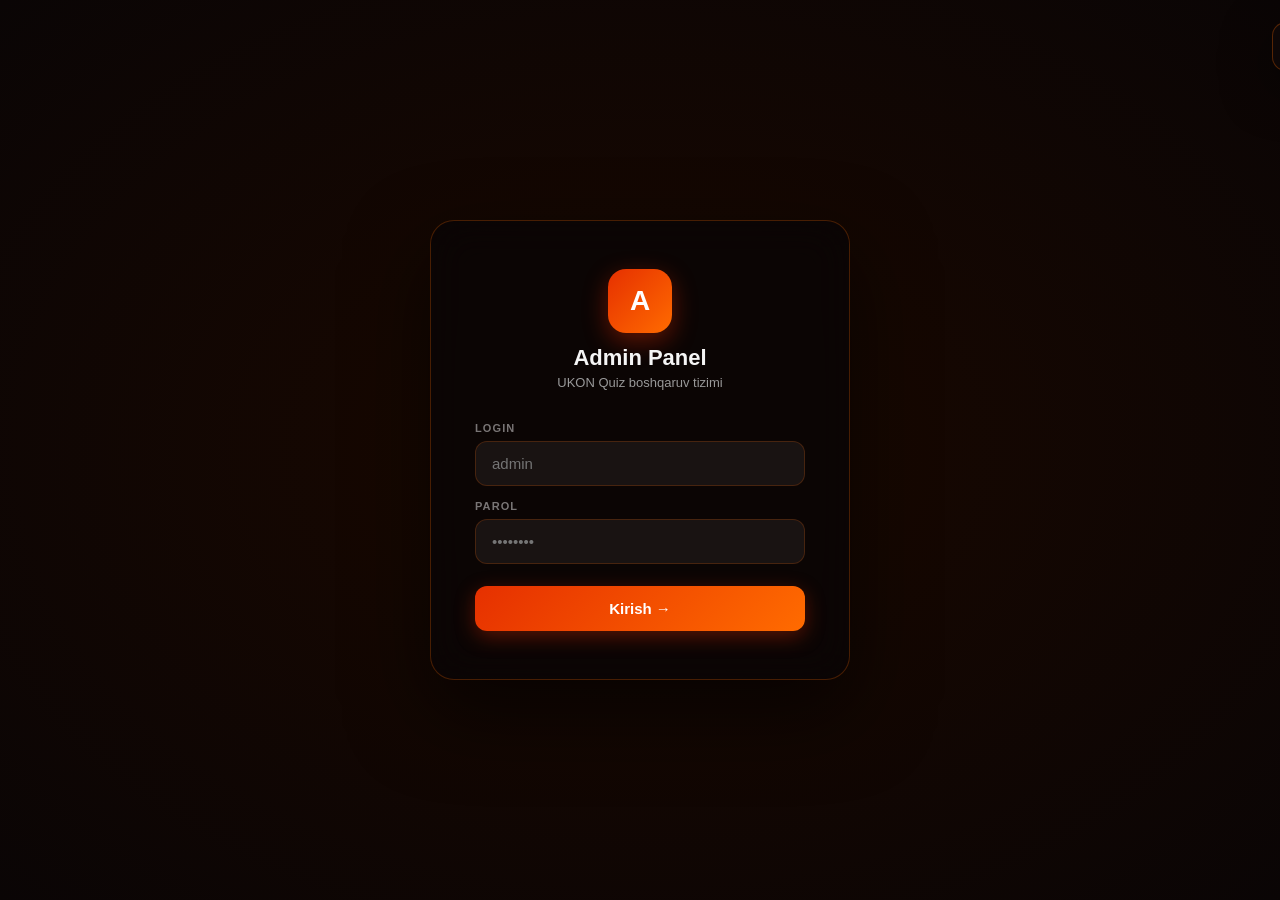
<file: admin.html>
<!DOCTYPE html>
<html lang="uz">
<head>
    <meta charset="UTF-8">
    <meta name="viewport" content="width=device-width, initial-scale=1.0">
    <title>UKON Quiz — Admin Panel</title>
    <style>
        *, *::before, *::after { margin:0; padding:0; box-sizing:border-box; }
        :root {
            --red:#e63000; --orange:#ff6b00; --gold:#ffd700;
            --dark:#0a0505; --glass:rgba(10,5,5,0.85);
            --border:rgba(255,107,0,0.25); --text:#f5f5f5; --muted:#999;
        }
        body { font-family:'Segoe UI',Arial,sans-serif; background:#0f0808; color:var(--text); min-height:100vh; }

        /* LOGIN */
        .login-wrap {
            min-height:100vh; display:flex; align-items:center; justify-content:center;
            background: radial-gradient(ellipse at center, #1a0800 0%, #0a0505 100%);
        }
        .login-card {
            background:var(--glass); border:1px solid var(--border);
            border-radius:24px; padding:48px 44px; width:100%; max-width:420px;
            backdrop-filter:blur(20px);
            box-shadow:0 32px 80px rgba(0,0,0,0.6);
        }
        .admin-logo { text-align:center; margin-bottom:32px; }
        .admin-logo-icon {
            width:64px; height:64px; border-radius:18px; margin:0 auto 12px;
            background:linear-gradient(135deg,var(--red),var(--orange));
            display:flex; align-items:center; justify-content:center;
            font-size:28px; font-weight:900; color:white;
            box-shadow:0 8px 24px rgba(230,48,0,0.4);
        }
        .admin-logo h1 { font-size:22px; font-weight:800; }
        .admin-logo p { font-size:13px; color:var(--muted); margin-top:4px; }

        label { display:block; font-size:11px; font-weight:600; letter-spacing:0.1em; text-transform:uppercase; color:rgba(255,255,255,0.45); margin-bottom:7px; }
        input[type="text"], input[type="password"] {
            width:100%; background:rgba(255,255,255,0.06); border:1px solid rgba(255,107,0,0.2);
            border-radius:12px; padding:13px 16px; color:var(--text); font-size:15px; outline:none; transition:all 0.2s;
        }
        input:focus { border-color:var(--orange); background:rgba(255,107,0,0.06); box-shadow:0 0 0 3px rgba(255,107,0,0.12); }
        .form-group { margin-bottom:14px; }
        .btn-primary {
            width:100%; padding:14px; border:none; border-radius:12px; cursor:pointer;
            background:linear-gradient(135deg,var(--red),var(--orange)); color:white;
            font-size:15px; font-weight:700; margin-top:8px;
            box-shadow:0 6px 20px rgba(230,48,0,0.35); transition:all 0.2s;
        }
        .btn-primary:hover { transform:translateY(-2px); box-shadow:0 10px 28px rgba(230,48,0,0.5); }
        .error-box {
            display:none; background:rgba(230,48,0,0.1); border:1px solid rgba(230,48,0,0.3);
            border-radius:10px; padding:11px 14px; font-size:13px; color:#ff7755; margin-bottom:14px;
        }

        /* DASHBOARD */
        .dashboard { display:none; min-height:100vh; }

        /* SIDEBAR */
        .sidebar {
            position:fixed; left:0; top:0; bottom:0; width:260px;
            background:rgba(10,5,5,0.95); border-right:1px solid var(--border);
            padding:24px 0; z-index:100;
        }
        .sidebar-logo {
            padding:0 24px 24px; border-bottom:1px solid rgba(255,107,0,0.1);
            margin-bottom:16px;
        }
        .sidebar-logo span {
            font-size:22px; font-weight:900;
            background:linear-gradient(135deg,var(--orange),var(--gold));
            -webkit-background-clip:text; -webkit-text-fill-color:transparent; background-clip: text;
        }
        .sidebar-logo p { font-size:11px; color:var(--muted); margin-top:2px; }

        .nav-item {
            display:flex; align-items:center; gap:12px;
            padding:12px 24px; cursor:pointer; transition:all 0.2s;
            font-size:14px; font-weight:500; color:var(--muted);
            border-left:3px solid transparent;
        }
        .nav-item:hover { color:var(--text); background:rgba(255,107,0,0.06); }
        .nav-item.active { color:var(--orange); background:rgba(255,107,0,0.08); border-left-color:var(--orange); }
        .nav-icon { font-size:18px; width:24px; text-align:center; }

        .sidebar-bottom {
            position:absolute; bottom:0; left:0; right:0;
            padding:16px 24px; border-top:1px solid rgba(255,107,0,0.1);
        }
        .admin-info { display:flex; align-items:center; gap:10px; margin-bottom:12px; }
        .admin-avatar {
            width:36px; height:36px; border-radius:10px;
            background:linear-gradient(135deg,var(--red),var(--orange));
            display:flex; align-items:center; justify-content:center;
            font-weight:700; font-size:14px;
        }
        .admin-name { font-size:13px; font-weight:600; }
        .admin-role { font-size:11px; color:var(--muted); }
        .btn-logout {
            width:100%; padding:9px; border:1px solid rgba(255,107,0,0.3);
            border-radius:10px; background:transparent; color:var(--muted);
            font-size:13px; cursor:pointer; transition:all 0.2s;
        }
        .btn-logout:hover { border-color:var(--red); color:#ff7755; }

        /* MAIN */
        .main { margin-left:260px; padding:32px; }

        .page { display:none; }
        .page.active { display:block; }

        .page-header { margin-bottom:28px; }
        .page-header h2 { font-size:24px; font-weight:800; margin-bottom:4px; }
        .page-header p { font-size:14px; color:var(--muted); }

        /* CARDS */
        .stats-grid { display:grid; grid-template-columns:repeat(3,1fr); gap:16px; margin-bottom:28px; }
        .stat-card {
            background:rgba(255,255,255,0.03); border:1px solid var(--border);
            border-radius:16px; padding:20px 24px;
        }
        .stat-card-val { font-size:32px; font-weight:900; color:var(--orange); }
        .stat-card-lbl { font-size:13px; color:var(--muted); margin-top:4px; }

        /* TABLE */
        .table-wrap {
            background:rgba(255,255,255,0.02); border:1px solid var(--border);
            border-radius:16px; overflow:hidden;
        }
        .table-header {
            display:flex; align-items:center; justify-content:space-between;
            padding:18px 24px; border-bottom:1px solid rgba(255,107,0,0.1);
        }
        .table-header h3 { font-size:16px; font-weight:700; }

        table { width:100%; border-collapse:collapse; }
        th {
            text-align:left; padding:12px 24px; font-size:11px; font-weight:600;
            letter-spacing:0.08em; text-transform:uppercase; color:var(--muted);
            border-bottom:1px solid rgba(255,107,0,0.1);
        }
        td { padding:14px 24px; font-size:14px; border-bottom:1px solid rgba(255,255,255,0.04); }
        tr:last-child td { border-bottom:none; }
        tr:hover td { background:rgba(255,107,0,0.03); }

        /* BUTTONS */
        .btn-add {
            padding:10px 20px; border:none; border-radius:10px; cursor:pointer;
            background:linear-gradient(135deg,var(--red),var(--orange));
            color:white; font-size:13px; font-weight:700;
            box-shadow:0 4px 14px rgba(230,48,0,0.3); transition:all 0.2s;
        }
        .btn-add:hover { transform:translateY(-1px); }
        .btn-edit {
            padding:6px 14px; border:1px solid rgba(255,107,0,0.3); border-radius:8px;
            background:transparent; color:var(--orange); font-size:12px; cursor:pointer; transition:all 0.2s;
        }
        .btn-edit:hover { background:rgba(255,107,0,0.1); }
        .btn-del {
            padding:6px 14px; border:1px solid rgba(239,68,68,0.3); border-radius:8px;
            background:transparent; color:#ef4444; font-size:12px; cursor:pointer; transition:all 0.2s;
            margin-left:6px;
        }
        .btn-del:hover { background:rgba(239,68,68,0.1); }

        /* FILTER */
        .filter-bar {
            display:flex; gap:10px; align-items:center;
            padding:14px 24px; border-bottom:1px solid rgba(255,107,0,0.1);
        }
        select {
            background:rgba(255,255,255,0.06); border:1px solid rgba(255,107,0,0.2);
            border-radius:10px; padding:8px 14px; color:var(--text); font-size:13px; outline:none;
        }
        select:focus { border-color:var(--orange); }

        /* BADGE */
        .badge {
            display:inline-block; padding:3px 10px; border-radius:20px;
            font-size:11px; font-weight:600;
            background:rgba(255,107,0,0.12); color:var(--orange);
        }

        /* MODAL */
        .modal-overlay {
            display:none; position:fixed; inset:0; background:rgba(0,0,0,0.75);
            z-index:1000; align-items:center; justify-content:center;
        }
        .modal-overlay.show { display:flex; }
        .modal {
            background:#150a0a; border:1px solid var(--border); border-radius:20px;
            padding:36px; width:100%; max-width:520px;
            box-shadow:0 32px 80px rgba(0,0,0,0.8);
            animation:modalPop 0.3s cubic-bezier(0.34,1.56,0.64,1);
        }
        @keyframes modalPop { from{opacity:0;transform:scale(0.9)} to{opacity:1;transform:scale(1)} }
        .modal h3 { font-size:18px; font-weight:800; margin-bottom:20px; }
        .modal-footer { display:flex; gap:10px; margin-top:20px; }
        .btn-cancel {
            flex:1; padding:12px; border:1px solid rgba(255,107,0,0.3);
            border-radius:10px; background:transparent; color:var(--muted);
            font-size:14px; cursor:pointer; transition:all 0.2s;
        }
        .btn-cancel:hover { border-color:var(--orange); color:var(--orange); }
        .btn-save {
            flex:2; padding:12px; border:none; border-radius:10px; cursor:pointer;
            background:linear-gradient(135deg,var(--red),var(--orange));
            color:white; font-size:14px; font-weight:700; transition:all 0.2s;
        }
        .btn-save:hover { transform:translateY(-1px); }

        textarea {
            width:100%; background:rgba(255,255,255,0.06); border:1px solid rgba(255,107,0,0.2);
            border-radius:12px; padding:13px 16px; color:var(--text); font-size:14px;
            outline:none; resize:vertical; min-height:80px; transition:all 0.2s;
        }
        textarea:focus { border-color:var(--orange); }

        .correct-opts { display:grid; grid-template-columns:1fr 1fr; gap:8px; margin-top:8px; }
        .correct-opt {
            display:flex; align-items:center; gap:8px;
            background:rgba(255,255,255,0.04); border:1px solid rgba(255,107,0,0.15);
            border-radius:10px; padding:10px 12px; cursor:pointer; transition:all 0.2s;
        }
        .correct-opt.sel { border-color:var(--orange); background:rgba(255,107,0,0.1); }
        .correct-opt input[type="radio"] { accent-color:var(--orange); }

        .notif {
            position:fixed; top:22px; right:22px;
            background:rgba(15,8,8,0.95); border:1px solid rgba(255,107,0,0.3);
            border-radius:14px; padding:14px 18px;
            display:flex; align-items:center; gap:12px;
            box-shadow:0 16px 48px rgba(0,0,0,0.5); z-index:9999; max-width:330px;
            transform:translateX(120%); transition:transform 0.4s cubic-bezier(0.34,1.56,0.64,1);
        }
        .notif.show { transform:translateX(0); }
        .notif-title { font-weight:700; font-size:13px; margin-bottom:2px; }
        .notif-msg { font-size:12px; color:var(--muted); }
    </style>
</head>
<body>

<!-- NOTIFICATION -->
<div class="notif" id="notif">
    <span id="notif-icon">✅</span>
    <div>
        <div class="notif-title" id="notif-title"></div>
        <div class="notif-msg" id="notif-msg"></div>
    </div>
</div>

<!-- LOGIN -->
<div class="login-wrap" id="login-wrap">
    <div class="login-card">
        <div class="admin-logo">
            <div class="admin-logo-icon">A</div>
            <h1>Admin Panel</h1>
            <p>UKON Quiz boshqaruv tizimi</p>
        </div>
        <div class="error-box" id="login-err"></div>
        <div class="form-group">
            <label>Login</label>
            <input type="text" id="admin-login" placeholder="admin">
        </div>
        <div class="form-group">
            <label>Parol</label>
            <input type="password" id="admin-pass" placeholder="••••••••">
        </div>
        <button class="btn-primary" onclick="doAdminLogin()">Kirish →</button>
    </div>
</div>

<!-- DASHBOARD -->
<div class="dashboard" id="dashboard">
    <!-- SIDEBAR -->
    <div class="sidebar">
        <div class="sidebar-logo">
            <span>UKON Quiz</span>
            <p>Admin Panel</p>
        </div>
        <div class="nav-item active" onclick="showPage('page-subjects')">
            <span class="nav-icon">📚</span> Fanlar
        </div>
        <div class="nav-item" onclick="showPage('page-results')">
    <span class="nav-icon">📊</span> Natijalar
</div>
        <div class="nav-item" onclick="showPage('page-settings')">
    <span class="nav-icon">⚙️</span> Sozlamalar
</div>
        <div class="nav-item" onclick="showPage('page-questions')">
            <span class="nav-icon">❓</span> Savollar
        </div>
        <div class="sidebar-bottom">
            <div class="admin-info">
                <div class="admin-avatar" id="admin-avatar">A</div>
                <div>
                    <div class="admin-name" id="admin-name">Admin</div>
                    <div class="admin-role">Administrator</div>
                </div>
            </div>
            <button class="btn-logout" onclick="doLogout()">🚪 Chiqish</button>
        </div>
    </div>

    <!-- MAIN -->
    <div class="main">

        <!-- FANLAR -->
        <div class="page active" id="page-subjects">
            <div class="page-header">
                <h2>📚 Fanlar</h2>
                <p>Fanlarni qo'shing, tahrirlang yoki o'chiring</p>
            </div>
            <div class="stats-grid">
                <div class="stat-card">
                    <div class="stat-card-val" id="stat-subjects">0</div>
                    <div class="stat-card-lbl">Jami fanlar</div>
                </div>
                <div class="stat-card">
                    <div class="stat-card-val" id="stat-questions">0</div>
                    <div class="stat-card-lbl">Jami savollar</div>
                </div>
                <div class="stat-card">
                    <div class="stat-card-val" id="stat-avg">0</div>
                    <div class="stat-card-lbl">O'rtacha savol/fan</div>
                </div>
            </div>
            <div class="table-wrap">
                <div class="table-header">
                    <h3>Fanlar ro'yxati</h3>
                    <button class="btn-add" onclick="openSubjectModal()">+ Fan qo'shish</button>
                </div>
                <table>
                    <thead>
                        <tr>
                            <th>ID</th>
                            <th>Icon</th>
                            <th>Nomi</th>
                            <th>Tavsif</th>
                            <th>Savollar</th>
                            <th>Amallar</th>
                        </tr>
                    </thead>
                    <tbody id="subjects-tbody"></tbody>
                </table>
            </div>
        </div>

        <!-- SAVOLLAR -->
         <div class="page" id="page-questions">
    <div class="page-header">
        <h2>❓ Savollar</h2>
        <p>Savollarni qo'shing, tahrirlang yoki o'chiring</p>
    </div>
    <div class="table-wrap">
        <div class="table-header">
            <h3>Savollar ro'yxati</h3>
            <button class="btn-add" onclick="openQuestionModal()">+ Savol qo'shish</button>
        </div>
        <div class="filter-bar">
            <label style="margin:0;white-space:nowrap">Fan:</label>
            <select id="filter-subject" onchange="loadQuestions()">
                <option value="">Barcha fanlar</option>
            </select>
        </div>
        <table>
            <thead>
                <tr>
                    <th>ID</th>
                    <th>Fan</th>
                    <th>Savol</th>
                    <th>To'g'ri javob</th>
                    <th>Amallar</th>
                </tr>
            </thead>
            <tbody id="questions-tbody"></tbody>
        </table>
    </div>
</div>

<!-- NATIJALAR -->
<div class="page" id="page-results">
    <div class="page-header">
        <h2>📊 Natijalar</h2>
        <p>Foydalanuvchilar test natijalari</p>
    </div>
    <div class="stats-grid" style="grid-template-columns:repeat(4,1fr)">
        <div class="stat-card">
            <div class="stat-card-val" id="stat-users">0</div>
            <div class="stat-card-lbl">Foydalanuvchilar</div>
        </div>
        <div class="stat-card">
            <div class="stat-card-val" id="stat-total-results">0</div>
            <div class="stat-card-lbl">Jami testlar</div>
        </div>
        <div class="stat-card">
            <div class="stat-card-val" id="stat-avg-score">0%</div>
            <div class="stat-card-lbl">O'rtacha natija</div>
        </div>
        <div class="stat-card">
            <div class="stat-card-val" id="stat-today">0</div>
            <div class="stat-card-lbl">Bugun</div>
        </div>
    </div>
    <div class="table-wrap">
        <div class="table-header">
            <h3>So'nggi natijalar</h3>
            <button class="btn-add" onclick="loadResults()">🔄 Yangilash</button>
        </div>
        <table>
            <thead>
                <tr>
                    <th>#</th>
                    <th>Foydalanuvchi</th>
                    <th>Fan</th>
                    <th>Natija</th>
                    <th>Foiz</th>
                    <th>Vaqt</th>
                    <th>Sana</th>
                </tr>
            </thead>
            <tbody id="results-tbody"></tbody>
        </table>
    </div>
</div>

        <!-- SOZLAMALAR -->
<div class="page" id="page-settings">
    <div class="page-header">
        <h2>⚙️ Sozlamalar</h2>
        <p>Test vaqti va savollar sonini boshqaring</p>
    </div>
    <div class="table-wrap" style="max-width:560px">
        <div class="table-header">
            <h3>Test sozlamalari</h3>
        </div>
        <div style="padding:28px">
            <div class="form-group" style="margin-bottom:20px">
                <label>Test vaqti (sekundda)</label>
                <input type="number" id="set-time" min="30" max="3600" placeholder="300"
                    style="width:100%;background:rgba(255,255,255,0.06);border:1px solid rgba(255,107,0,0.2);
                    border-radius:12px;padding:13px 16px;color:#f5f5f5;font-size:15px;outline:none;">
                <p style="font-size:12px;color:#999;margin-top:6px">
                    💡 300 = 5 daqiqa | 600 = 10 daqiqa | 900 = 15 daqiqa
                </p>
            </div>
            <div class="form-group" style="margin-bottom:24px">
                <label>Savollar soni (har bir testda)</label>
                <input type="number" id="set-qcount" min="1" max="50" placeholder="10"
                    style="width:100%;background:rgba(255,255,255,0.06);border:1px solid rgba(255,107,0,0.2);
                    border-radius:12px;padding:13px 16px;color:#f5f5f5;font-size:15px;outline:none;">
                <p style="font-size:12px;color:#999;margin-top:6px">
                    💡 Fan bazasida kamida shuncha savol bo'lishi kerak
                </p>
            </div>
            <div id="settings-msg" style="display:none;padding:11px 14px;border-radius:10px;
                font-size:13px;margin-bottom:16px;"></div>
            <button class="btn-add" onclick="saveSettings()" style="width:100%;padding:14px;font-size:15px">
                💾 Saqlash
            </button>
        </div>
    </div>
</div>

<!-- FAN MODAL -->
<div class="modal-overlay" id="subject-modal">
    <div class="modal">
        <h3 id="subject-modal-title">Fan qo'shish</h3>
        <input type="hidden" id="subject-id">
        <div class="form-group">
            <label>Fan nomi</label>
            <input type="text" id="subject-name" placeholder="Matematika">
        </div>
        <div class="form-group">
            <label>Icon (emoji)</label>
            <input type="text" id="subject-icon" placeholder="📚" value="📚">
        </div>
        <div class="form-group">
            <label>Tavsif</label>
            <input type="text" id="subject-desc" placeholder="Fan haqida qisqacha">
        </div>
        <div class="modal-footer">
            <button class="btn-cancel" onclick="closeModal('subject-modal')">Bekor qilish</button>
            <button class="btn-save" onclick="saveSubject()">Saqlash ✓</button>
        </div>
    </div>
</div>

<!-- SAVOL MODAL -->
<div class="modal-overlay" id="question-modal">
    <div class="modal">
        <h3 id="question-modal-title">Savol qo'shish</h3>
        <input type="hidden" id="question-id">
        <div class="form-group">
            <label>Fan</label>
            <select id="question-subject" style="width:100%"></select>
        </div>
        <div class="form-group">
            <label>Savol matni</label>
            <textarea id="question-text" placeholder="Savolni kiriting..."></textarea>
        </div>
        <div class="form-group">
            <label>A variant</label>
            <input type="text" id="q-opt-a" placeholder="A variant">
        </div>
        <div class="form-group">
            <label>B variant</label>
            <input type="text" id="q-opt-b" placeholder="B variant">
        </div>
        <div class="form-group">
            <label>C variant</label>
            <input type="text" id="q-opt-c" placeholder="C variant">
        </div>
        <div class="form-group">
            <label>D variant</label>
            <input type="text" id="q-opt-d" placeholder="D variant">
        </div>
        <div class="form-group">
            <label>To'g'ri javob</label>
            <div class="correct-opts">
                <div class="correct-opt sel" onclick="selCorrect(0,this)">
                    <input type="radio" name="correct" checked> A variant
                </div>
                <div class="correct-opt" onclick="selCorrect(1,this)">
                    <input type="radio" name="correct"> B variant
                </div>
                <div class="correct-opt" onclick="selCorrect(2,this)">
                    <input type="radio" name="correct"> C variant
                </div>
                <div class="correct-opt" onclick="selCorrect(3,this)">
                    <input type="radio" name="correct"> D variant
                </div>
            </div>
        </div>
        <div class="modal-footer">
            <button class="btn-cancel" onclick="closeModal('question-modal')">Bekor qilish</button>
            <button class="btn-save" onclick="saveQuestion()">Saqlash ✓</button>
        </div>
    </div>
</div>

<script>
const API = '/api';
let adminData = null;
let correctAns = 0;
let subjects = [];

// SOZLAMALAR
async function loadSettings() {
    const res = await fetch(`${API}/admin_settings.php`).then(r=>r.json()).catch(()=>null);
    if (!res?.success) return;
    document.getElementById('set-time').value   = res.settings.quiz_time || 300;
    document.getElementById('set-qcount').value = res.settings.questions_count || 10;
}

async function saveSettings() {
    const quiz_time       = parseInt(document.getElementById('set-time').value);
    const questions_count = parseInt(document.getElementById('set-qcount').value);
    const msg = document.getElementById('settings-msg');

    const res = await post('admin_settings.php', {action:'save', quiz_time, questions_count});
    msg.style.display = 'block';
    if (res?.success) {
        msg.style.background = 'rgba(34,197,94,0.1)';
        msg.style.border = '1px solid rgba(34,197,94,0.3)';
        msg.style.color = '#22c55e';
        msg.textContent = '✅ ' + res.message;
        notify('✅','Saqlandi!', res.message);
    } else {
        msg.style.background = 'rgba(230,48,0,0.1)';
        msg.style.border = '1px solid rgba(230,48,0,0.3)';
        msg.style.color = '#ff7755';
        msg.textContent = '⚠️ ' + (res?.message || 'Xato');
    }
}

// NATIJALAR
async function loadResults() {
    const res = await fetch(`${API}/admin_results.php?action=list`).then(r=>r.json()).catch(()=>null);
    const stats = await fetch(`${API}/admin_results.php?action=stats`).then(r=>r.json()).catch(()=>null);

    if (stats?.success) {
        document.getElementById('stat-users').textContent        = stats.total_users;
        document.getElementById('stat-total-results').textContent = stats.total_results;
        document.getElementById('stat-avg-score').textContent    = stats.avg_score + '%';
        document.getElementById('stat-today').textContent        = stats.today;
    }

    if (!res?.success) return;

    const tbody = document.getElementById('results-tbody');
    if (!res.results?.length) {
        tbody.innerHTML = `<tr><td colspan="7" style="text-align:center;color:var(--muted);padding:32px">
            Hali natijalar yo'q
        </td></tr>`;
        return;
    }

    tbody.innerHTML = res.results.map((r,i) => {
        const pct = r.percent;
        const color = pct>=70?'#22c55e':pct>=50?'#ffd700':'#ef4444';
        const date = new Date(r.taken_at).toLocaleString('uz-UZ');
        const min = Math.floor(r.time_spent/60);
        const sec = r.time_spent%60;
        const time = min>0?`${min}m ${sec}s`:`${sec}s`;
        return `<tr>
            <td><span class="badge">${i+1}</span></td>
            <td>
                <div style="font-weight:600">${r.full_name}</div>
                <div style="font-size:12px;color:var(--muted)">${r.email}</div>
            </td>
            <td>${r.subject_icon||'📚'} ${r.subject_name}</td>
            <td>${r.score}/${r.total}</td>
            <td><span style="color:${color};font-weight:700">${pct}%</span></td>
            <td>${time}</td>
            <td style="color:var(--muted);font-size:13px">${date}</td>
        </tr>`;
    }).join('');
}

// SOZLAMALAR
// NATIJALAR
async function loadResults() {
    const res = await fetch(`${API}/admin_results.php?action=list`).then(r=>r.json()).catch(()=>null);
    const stats = await fetch(`${API}/admin_results.php?action=stats`).then(r=>r.json()).catch(()=>null);

    if (stats?.success) {
        document.getElementById('stat-users').textContent        = stats.total_users;
        document.getElementById('stat-total-results').textContent = stats.total_results;
        document.getElementById('stat-avg-score').textContent    = stats.avg_score + '%';
        document.getElementById('stat-today').textContent        = stats.today;
    }

    if (!res?.success) return;

    const tbody = document.getElementById('results-tbody');
    if (!res.results?.length) {
        tbody.innerHTML = `<tr><td colspan="7" style="text-align:center;color:var(--muted);padding:32px">
            Hali natijalar yo'q
        </td></tr>`;
        return;
    }

    tbody.innerHTML = res.results.map((r,i) => {
        const pct = r.percent;
        const color = pct>=70?'#22c55e':pct>=50?'#ffd700':'#ef4444';
        const date = new Date(r.taken_at).toLocaleString('uz-UZ');
        const min = Math.floor(r.time_spent/60);
        const sec = r.time_spent%60;
        const time = min>0?`${min}m ${sec}s`:`${sec}s`;
        return `<tr>
            <td><span class="badge">${i+1}</span></td>
            <td>
                <div style="font-weight:600">${r.full_name}</div>
                <div style="font-size:12px;color:var(--muted)">${r.email}</div>
            </td>
            <td>${r.subject_icon||'📚'} ${r.subject_name}</td>
            <td>${r.score}/${r.total}</td>
            <td><span style="color:${color};font-weight:700">${pct}%</span></td>
            <td>${time}</td>
            <td style="color:var(--muted);font-size:13px">${date}</td>
        </tr>`;
    }).join('');
}

async function loadSettings() {
    const res = await fetch(`${API}/admin_settings.php`).then(r=>r.json()).catch(()=>null);
    if (!res?.success) return;
    document.getElementById('set-time').value   = res.settings.quiz_time || 300;
    document.getElementById('set-qcount').value = res.settings.questions_count || 10;
}

async function saveSettings() {
    const quiz_time       = parseInt(document.getElementById('set-time').value);
    const questions_count = parseInt(document.getElementById('set-qcount').value);
    const msg = document.getElementById('settings-msg');

    const res = await post('admin_settings.php', {action:'save', quiz_time, questions_count});
    msg.style.display = 'block';
    if (res?.success) {
        msg.style.background = 'rgba(34,197,94,0.1)';
        msg.style.border = '1px solid rgba(34,197,94,0.3)';
        msg.style.color = '#22c55e';
        msg.textContent = '✅ ' + res.message;
        notify('✅','Saqlandi!', res.message);
    } else {
        msg.style.background = 'rgba(230,48,0,0.1)';
        msg.style.border = '1px solid rgba(230,48,0,0.3)';
        msg.style.color = '#ff7755';
        msg.textContent = '⚠️ ' + (res?.message || 'Xato');
    }
}

// LOGIN
async function doAdminLogin() {
    const username = document.getElementById('admin-login').value.trim();
    const password = document.getElementById('admin-pass').value.trim();
    const err = document.getElementById('login-err');
    err.style.display = 'none';

    const res = await post('admin_login.php', {username, password});
    if (!res || !res.success) {
        err.style.display = 'block';
        err.textContent = '⚠️ ' + (res?.message || 'Xato');
        return;
    }
    adminData = res.admin;
    document.getElementById('login-wrap').style.display = 'none';
    document.getElementById('dashboard').style.display = 'block';
    document.getElementById('admin-name').textContent = adminData.username;
    document.getElementById('admin-avatar').textContent = adminData.username[0].toUpperCase();
    loadSubjects();
    loadSettings();
    loadQuestions();
}

function doLogout() {
    adminData = null;
    document.getElementById('login-wrap').style.display = 'flex';
    document.getElementById('dashboard').style.display = 'none';
}

// NAVIGATION
function showPage(id) {
    document.querySelectorAll('.page').forEach(p => p.classList.remove('active'));
    document.getElementById(id).classList.add('active');
    document.querySelectorAll('.nav-item').forEach(n => n.classList.remove('active'));
    event.currentTarget.classList.add('active');

    if (id === 'page-subjects') loadSubjects();
    if (id === 'page-questions') loadQuestions();
    if (id === 'page-settings') loadSettings();
}

// SUBJECTS
async function loadSubjects() {
    const res = await fetch(`${API}/admin_subjects.php?action=list`).then(r=>r.json());
    if (!res.success) return;
    subjects = res.subjects;

    // Stats
    const total = subjects.length;
    const totalQ = subjects.reduce((s,x)=>s+parseInt(x.question_count),0);
    document.getElementById('stat-subjects').textContent = total;
    document.getElementById('stat-questions').textContent = totalQ;
    document.getElementById('stat-avg').textContent = total ? Math.round(totalQ/total) : 0;

    // Table
    document.getElementById('subjects-tbody').innerHTML = subjects.map(s=>`
        <tr>
            <td><span class="badge">#${s.id}</span></td>
            <td style="font-size:24px">${s.icon}</td>
            <td><strong>${s.name}</strong></td>
            <td style="color:var(--muted)">${s.description||'—'}</td>
            <td><span class="badge">${s.question_count} ta</span></td>
            <td>
                <button class="btn-edit" onclick="editSubject(${s.id})">✏️ Tahrir</button>
                <button class="btn-del" onclick="deleteSubject(${s.id},'${s.name}')">🗑️ O'chir</button>
            </td>
        </tr>`).join('');

    // Filter select
    const fs = document.getElementById('filter-subject');
    const qs = document.getElementById('question-subject');
    fs.innerHTML = '<option value="">Barcha fanlar</option>' +
        subjects.map(s=>`<option value="${s.id}">${s.icon} ${s.name}</option>`).join('');
    qs.innerHTML = subjects.map(s=>`<option value="${s.id}">${s.icon} ${s.name}</option>`).join('');
}

function openSubjectModal(data=null) {
    document.getElementById('subject-modal-title').textContent = data ? 'Fanni tahrirlash' : "Fan qo'shish";
    document.getElementById('subject-id').value = data?.id || '';
    document.getElementById('subject-name').value = data?.name || '';
    document.getElementById('subject-icon').value = data?.icon || '📚';
    document.getElementById('subject-desc').value = data?.description || '';
    document.getElementById('subject-modal').classList.add('show');
}

function editSubject(id) {
    const s = subjects.find(x=>x.id==id);
    if (s) openSubjectModal(s);
}

async function saveSubject() {
    const id   = document.getElementById('subject-id').value;
    const name = document.getElementById('subject-name').value.trim();
    const icon = document.getElementById('subject-icon').value.trim();
    const desc = document.getElementById('subject-desc').value.trim();

    if (!name) { notify('❌','Xato',"Fan nomi majburiy"); return; }

    const res = await post('admin_subjects.php', {
        action: id ? 'edit' : 'add', id: id||undefined, name, icon, description: desc
    });
    if (!res?.success) { notify('❌','Xato', res?.message||'Xato'); return; }
    notify('✅', 'Muvaffaqiyat!', res.message);
    closeModal('subject-modal');
    loadSubjects();
}

async function deleteSubject(id, name) {
    if (!confirm(`"${name}" fanini o'chirasizmi? Barcha savollar ham o'chadi!`)) return;
    const res = await post('admin_subjects.php', {action:'delete', id});
    if (!res?.success) { notify('❌','Xato',res?.message||'Xato'); return; }
    notify('✅','O\'chirildi!', res.message);
    loadSubjects(); loadQuestions();
}

// QUESTIONS
async function loadQuestions() {
    const subjectId = document.getElementById('filter-subject')?.value || '';
    const url = `${API}/admin_questions.php?action=list${subjectId?'&subject_id='+subjectId:''}`;
    const res = await fetch(url).then(r=>r.json()).catch(()=>null);
    if (!res?.success) return;

    const opts = ['A','B','C','D'];
    const tbody = document.getElementById('questions-tbody');

    if (!res.questions?.length) {
        tbody.innerHTML = `<tr><td colspan="5" style="text-align:center;color:var(--muted);padding:32px">
            Savollar yo'q. "Savol qo'shish" tugmasini bosing!
        </td></tr>`;
        return;
    }

    tbody.innerHTML = res.questions.map(q=>`
        <tr>
            <td><span class="badge">#${q.id}</span></td>
            <td><span class="badge">${q.subject_name}</span></td>
            <td style="max-width:300px">${q.question}</td>
            <td style="color:var(--orange);font-weight:700">
                ${opts[q.correct_ans]}: ${[q.opt_a,q.opt_b,q.opt_c,q.opt_d][q.correct_ans]}
            </td>
            <td>
                <button class="btn-edit" onclick="editQuestion(${q.id})">✏️ Tahrir</button>
                <button class="btn-del" onclick="deleteQuestion(${q.id})">🗑️ O'chir</button>
            </td>
        </tr>`).join('');
}

let editingQuestion = null;

function openQuestionModal(data=null) {
    editingQuestion = data;
    correctAns = data?.correct_ans || 0;
    document.getElementById('question-modal-title').textContent = data ? 'Savolni tahrirlash' : "Savol qo'shish";
    document.getElementById('question-id').value = data?.id || '';
    document.getElementById('question-text').value = data?.question || '';
    document.getElementById('q-opt-a').value = data?.opt_a || '';
    document.getElementById('q-opt-b').value = data?.opt_b || '';
    document.getElementById('q-opt-c').value = data?.opt_c || '';
    document.getElementById('q-opt-d').value = data?.opt_d || '';
    if (data?.subject_id) document.getElementById('question-subject').value = data.subject_id;

    document.querySelectorAll('.correct-opt').forEach((el,i)=>{
        el.classList.toggle('sel', i===correctAns);
        el.querySelector('input').checked = i===correctAns;
    });
    document.getElementById('question-modal').classList.add('show');
}

async function editQuestion(id) {
    const url = `${API}/admin_questions.php?action=list`;
    const res = await fetch(url).then(r=>r.json());
    const q = res.questions?.find(x=>x.id==id);
    if (q) openQuestionModal(q);
}

function selCorrect(idx, el) {
    correctAns = idx;
    document.querySelectorAll('.correct-opt').forEach(o=>o.classList.remove('sel'));
    el.classList.add('sel');
    el.querySelector('input').checked = true;
}

async function saveQuestion() {
    const id         = document.getElementById('question-id').value;
    const subject_id = document.getElementById('question-subject').value;
    const question   = document.getElementById('question-text').value.trim();
    const opt_a      = document.getElementById('q-opt-a').value.trim();
    const opt_b      = document.getElementById('q-opt-b').value.trim();
    const opt_c      = document.getElementById('q-opt-c').value.trim();
    const opt_d      = document.getElementById('q-opt-d').value.trim();

    if (!question||!opt_a||!opt_b||!opt_c||!opt_d) {
        notify('❌','Xato','Barcha maydonlar majburiy'); return;
    }

    const res = await post('admin_questions.php', {
        action: id ? 'edit' : 'add',
        id: id||undefined, subject_id, question,
        opt_a, opt_b, opt_c, opt_d, correct_ans: correctAns
    });
    if (!res?.success) { notify('❌','Xato',res?.message||'Xato'); return; }
    notify('✅','Muvaffaqiyat!', res.message);
    closeModal('question-modal');
    loadQuestions(); loadSubjects();
}

async function deleteQuestion(id) {
    if (!confirm("Bu savolni o'chirasizmi?")) return;
    const res = await post('admin_questions.php', {action:'delete', id});
    if (!res?.success) { notify('❌','Xato',res?.message||'Xato'); return; }
    notify('✅',"O'chirildi!", res.message);
    loadQuestions(); loadSubjects();
}

function closeModal(id) { document.getElementById(id).classList.remove('show'); }

function notify(icon, title, msg) {
    document.getElementById('notif-icon').textContent = icon;
    document.getElementById('notif-title').textContent = title;
    document.getElementById('notif-msg').textContent = msg;
    const el = document.getElementById('notif');
    el.classList.add('show');
    setTimeout(()=>el.classList.remove('show'), 4000);
}

async function post(endpoint, data) {
    try {
        const r = await fetch(`${API}/${endpoint}`, {
            method:'POST', headers:{'Content-Type':'application/json'}, body:JSON.stringify(data)
        });
        return await r.json();
    } catch(e) { console.error(e); return null; }
}

// Enter bilan login
document.addEventListener('keydown', e=>{
    if(e.key==='Enter') {
        if(document.getElementById('login-wrap').style.display!=='none' &&
           document.getElementById('login-wrap').style.display!=='') doAdminLogin();
    }
});
</script>
</body>
</html>
</file>
